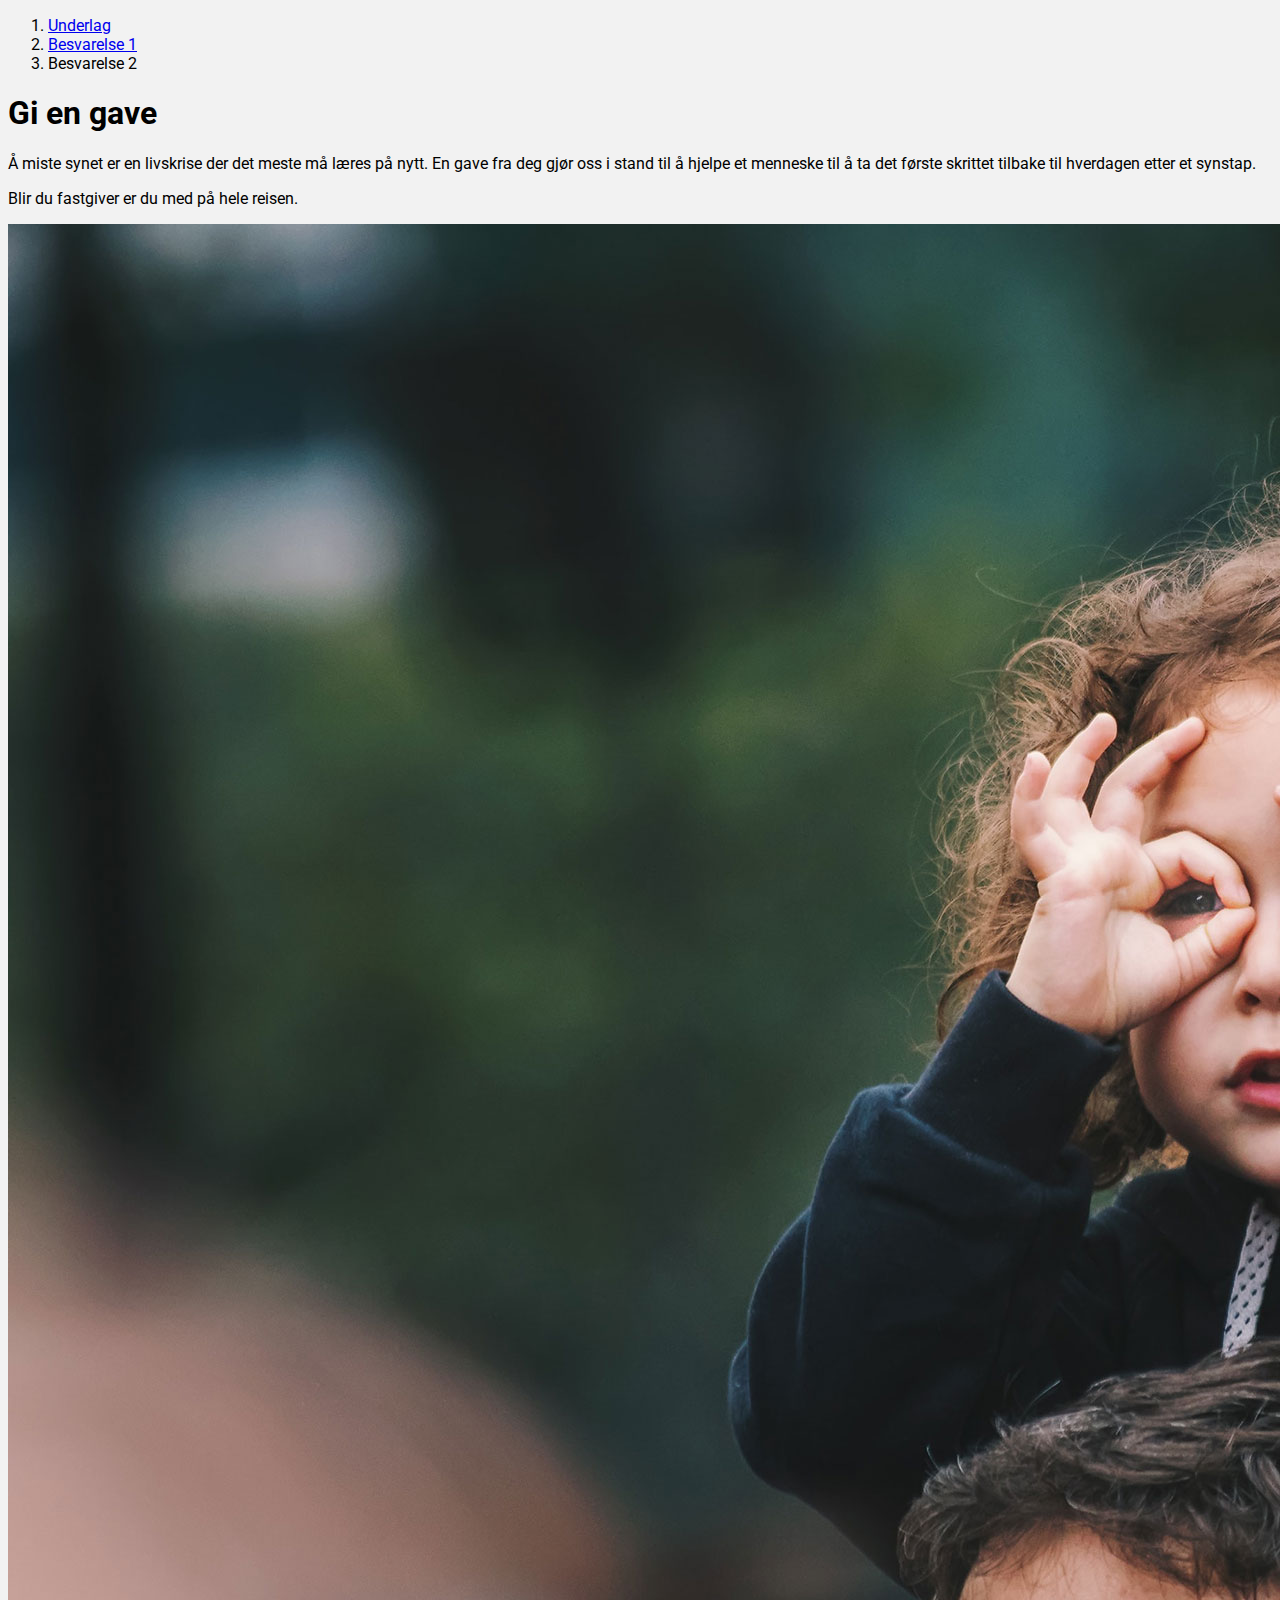
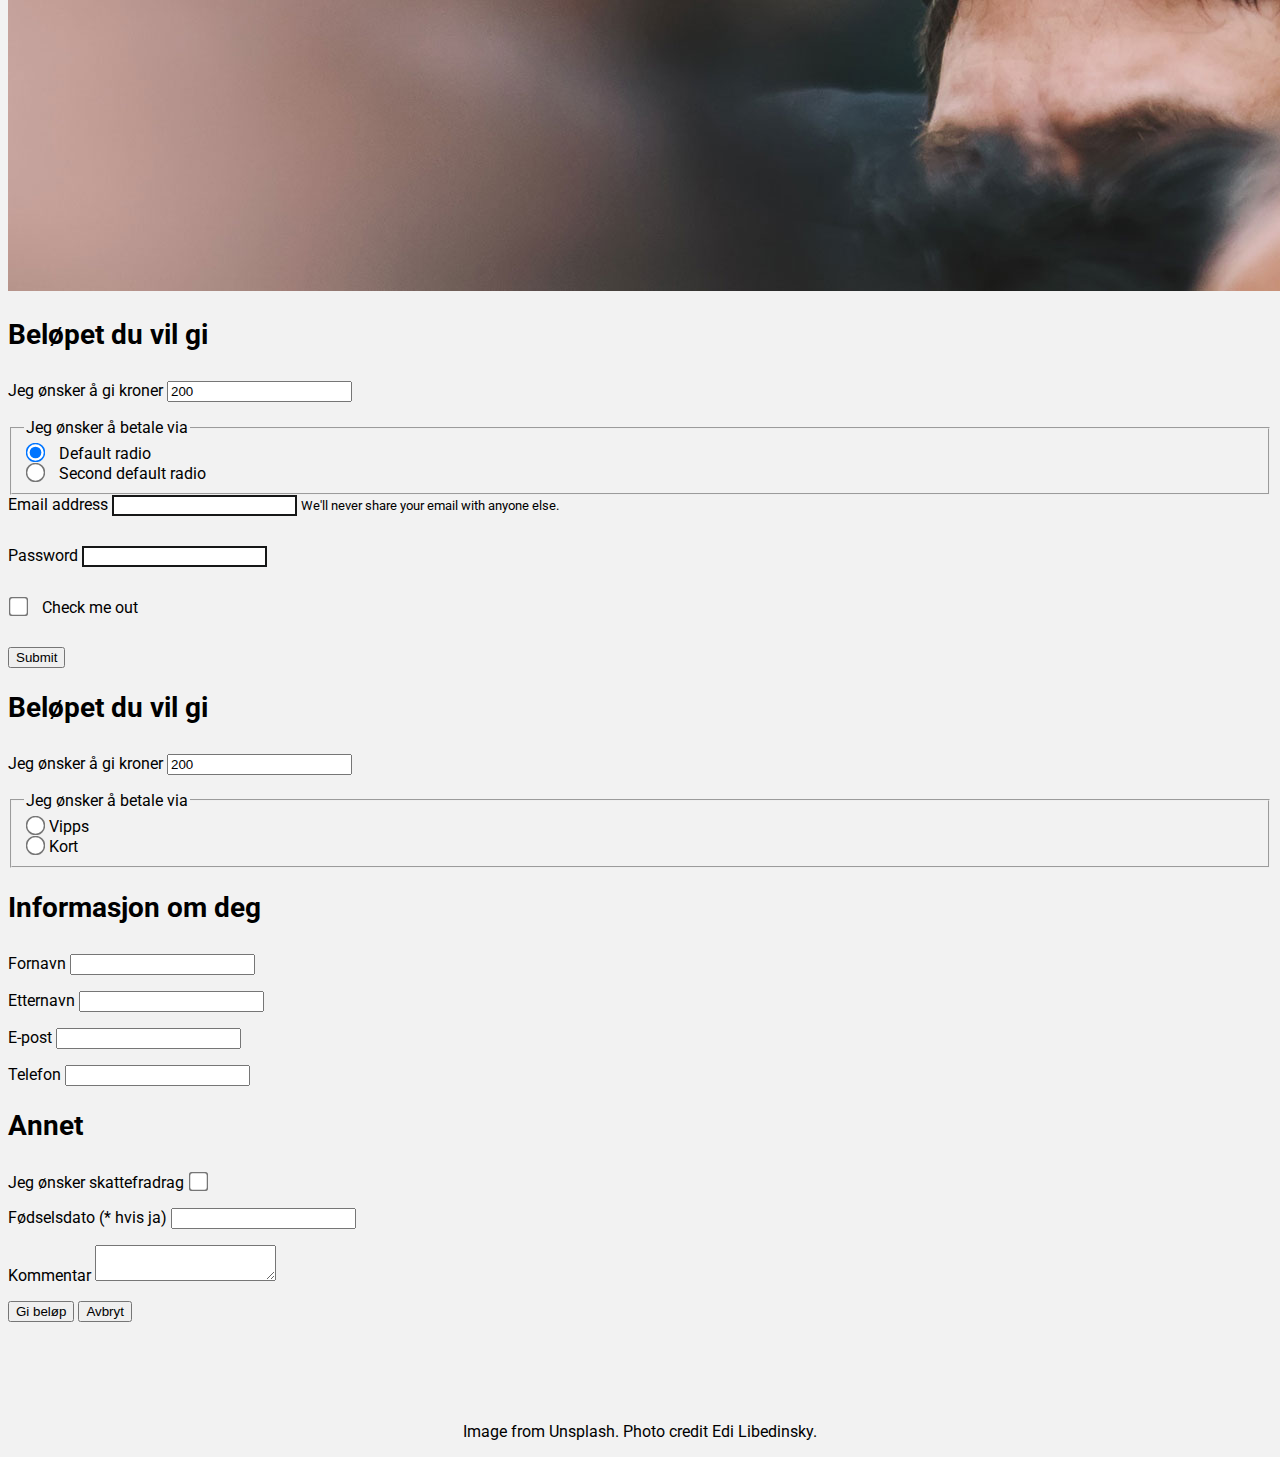
<file: myframework.html>
<!DOCTYPE html>
<html lang="nb">
    <head>
        <meta charset="utf-8" />
        <meta name="viewport" content="width=device-width, initial-scale=1" />
        <meta name="description" content="Bli fast giver og bidra til en bedre hverdag for mennesker med synstap." />
        <title>Gi en gave | Line</title>
        <link rel="preconnect" href="https://fonts.googleapis.com" />
        <link rel="preconnect" href="https://fonts.gstatic.com" crossorigin />
        <link href="https://fonts.googleapis.com/css2?family=Roboto&display=swap" rel="stylesheet" />
        <link
            rel="stylesheet"
            href="https://cdn.jsdelivr.net/npm/bootstrap@4.5.3/dist/css/bootstrap.min.css"
            integrity="sha384-TX8t27EcRE3e/ihU7zmQxVncDAy5uIKz4rEkgIXeMed4M0jlfIDPvg6uqKI2xXr2"
            crossorigin="anonymous"
        />
        <link href="css/style.css" rel="stylesheet" />
    </head>
    <body>
        <header>
            <nav aria-label="breadcrumb">
                <ol class="breadcrumb">
                    <li class="breadcrumb-item"><a href="index.html">Underlag</a></li>
                    <li class="breadcrumb-item"><a href="mytake.html">Besvarelse 1</a></li>
                    <li class="breadcrumb-item active" aria-current="page">Besvarelse 2</li>
                </ol>
            </nav>
        </header>

        <section class="intro-section">
            <div>
                <h1>Gi en gave</h1>
                <p>
                    Å miste synet er en livskrise der det meste må læres på nytt. En gave fra deg gjør oss i stand til å hjelpe et menneske til å ta det første
                    skrittet tilbake til hverdagen etter et synstap.
                </p>
                <p>Blir du fastgiver er du med på hele reisen.</p>
            </div>
            <div>
                <img
                    src="assets/images/libedinsky-unsplash.jpg"
                    alt="En jente sitter på skuldrene til en voksen. Ved å holde tommel og pekefinger sammen lager jenta noe som ligner på briller med hendene sine som hun holder foran øynene."
                />
            </div>

            <form>
                <div class="amount-section">
                    <h2>Beløpet du vil gi</h2>
                    <p>
                        <label for="amount">Jeg ønsker å gi kroner</label>
                        <input type="number" name="amount" id="amount" value="200" min="50" aria-required="true" required />
                    </p>
                    <fieldset>
                        <legend>Jeg ønsker å betale via</legend>
                        <div class="form-check">
                            <input class="form-check-input" type="radio" name="exampleRadios" id="exampleRadios1" value="option1" checked />
                            <label class="form-check-label" for="exampleRadios1"> Default radio </label>
                        </div>
                        <div class="form-check">
                            <input class="form-check-input" type="radio" name="exampleRadios" id="exampleRadios2" value="option2" />
                            <label class="form-check-label" for="exampleRadios2"> Second default radio </label>
                        </div>
                    </fieldset>
                </div>

                <div class="form-group">
                    <label for="exampleInputEmail1">Email address</label>
                    <input type="email" class="form-control" id="exampleInputEmail1" aria-describedby="emailHelp" />
                    <small id="emailHelp" class="form-text text-muted">We'll never share your email with anyone else.</small>
                </div>
                <div class="form-group">
                    <label for="exampleInputPassword1">Password</label>
                    <input type="password" class="form-control" id="exampleInputPassword1" />
                </div>
                <div class="form-group form-check">
                    <input type="checkbox" class="form-check-input" id="exampleCheck1" />
                    <label class="form-check-label" for="exampleCheck1">Check me out</label>
                </div>
                <button type="submit" class="btn btn-primary">Submit</button>
            </form>
        </section>
        <form>
            <div class="amount-section">
                <h2>Beløpet du vil gi</h2>
                <p>
                    <label for="amount">Jeg ønsker å gi kroner</label>
                    <input type="number" name="amount" id="amount" value="200" min="50" aria-required="true" required />
                </p>
                <fieldset>
                    <legend>Jeg ønsker å betale via</legend>
                    <div class="radio-buttons-container">
                        <div>
                            <input type="radio" id="vipps" name="payment" aria-required="true" required />
                            <label for="vipps" class="radio-label">Vipps</label>
                        </div>
                        <div>
                            <input type="radio" id="kort" name="payment" aria-required="true" required />
                            <label for="kort" class="radio-label">Kort</label>
                        </div>
                    </div>
                </fieldset>
            </div>
            <section>
                <h2>Informasjon om deg</h2>
                <p class="input-container">
                    <label for="fornavn">Fornavn</label>
                    <input type="text" id="fornavn" aria-required="true" required />
                </p>
                <p class="input-container">
                    <label for="etternavn">Etternavn</label>
                    <input type="text" id="etternavn" aria-required="true" required />
                </p>
                <p class="input-container">
                    <label for="email">E-post</label>
                    <input type="text" id="email" aria-required="true" required />
                </p>
                <p class="input-container">
                    <label for="telefon">Telefon</label>
                    <input type="text" id="telefon" aria-required="true" required />
                </p>
            </section>
            <section class="annet-container">
                <h2>Annet</h2>
                <p>
                    <label for="skattefradrag">Jeg ønsker skattefradrag</label>
                    <input type="checkbox" id="skattefradrag" />
                </p>
                <p>
                    <label>Fødselsdato (* hvis ja)</label>
                    <input type="text" />
                </p>
                <p>
                    <label>Kommentar</label>
                    <textarea></textarea>
                </p>
            </section>

            <button type="submit" class="btn btn-primary btn-lg btn-block">Gi beløp</button>
            <button type="reset" class="btn btn-secondary btn-lg btn-block">Avbryt</button>
        </form>

        <!-- JavaScript bootstrap -->
        <script
            src="https://code.jquery.com/jquery-3.5.1.slim.min.js"
            integrity="sha384-DfXdz2htPH0lsSSs5nCTpuj/zy4C+OGpamoFVy38MVBnE+IbbVYUew+OrCXaRkfj"
            crossorigin="anonymous"
        ></script>
        <script
            src="https://cdn.jsdelivr.net/npm/popper.js@1.16.1/dist/umd/popper.min.js"
            integrity="sha384-9/reFTGAW83EW2RDu2S0VKaIzap3H66lZH81PoYlFhbGU+6BZp6G7niu735Sk7lN"
            crossorigin="anonymous"
        ></script>
        <script
            src="https://cdn.jsdelivr.net/npm/bootstrap@4.5.3/dist/js/bootstrap.min.js"
            integrity="sha384-w1Q4orYjBQndcko6MimVbzY0tgp4pWB4lZ7lr30WKz0vr/aWKhXdBNmNb5D92v7s"
            crossorigin="anonymous"
        ></script>
    </body>
    <footer>
        <p>Image from Unsplash. Photo credit Edi Libedinsky.</p>
    </footer>
</html>
</file>
<file: css/style.css>
body,
nav {
  font-family: "Roboto", sans-serif;
}

main {
  font-size: 18px;
  line-height: 25px;
}
@media (min-width: 1200px) {
  main {
    font-size: 20px;
    line-height: 30px;
  }
}

h1 {
  font-size: 28px;
}
@media (min-width: 1200px) {
  h1 {
    font-size: 32px;
  }
}

h2 {
  font-size: 24px;
  margin-bottom: 20px;
}
@media (min-width: 1200px) {
  h2 {
    font-size: 28px;
    margin-bottom: 30px;
  }
}

.heading-skatt {
  margin-top: 80px;
}

.info-felt {
  font-size: 16px;
  margin-top: 50px;
}
@media (min-width: 1200px) {
  .info-felt {
    font-size: 18px;
  }
}

@media (min-width: 1200px) {
  .lead {
    font-size: 22px;
    line-height: 30px;
  }
}

html {
  margin: 0;
}

body {
  background: #f2f2f2;
}

main {
  padding: 30px;
}
@media (min-width: 640px) {
  main {
    max-width: 500px;
    margin: auto;
  }
}
@media (min-width: 1200px) {
  main {
    max-width: none;
  }
}

.jumbotron {
  background: #f2f2f2;
  padding: 0;
}
@media (min-width: 1200px) {
  .jumbotron {
    max-width: 1000px;
    display: flex;
    align-items: center;
    justify-content: center;
    gap: 50px;
    margin: auto;
  }
}
.jumbotron .image-banner {
  max-width: 100%;
}

@media (min-width: 1200px) {
  .laptop-container,
.btn {
    max-width: 500px;
    margin: auto;
  }
}

footer {
  text-align: center;
  margin-top: 100px;
}

form input[type=radio],
form input[type=checkbox] {
  transform: scale(1.5);
}
form .form-group input,
form #kommentar {
  border: 2px solid #161717;
}
form .form-check-label {
  margin-left: 10px;
}
form .donasjon-container {
  background-color: #525a64;
  color: #f2f2f2;
  margin: 50px -30px;
  padding: 50px 30px;
}
form .donasjon-container #amount {
  max-width: 80px;
  padding: 5px;
  margin-left: 10px;
}
form .donasjon-container legend {
  font-size: 18px;
  margin-top: 30px;
}
form .donasjon-container .form-check {
  padding-top: 15px;
}
form .form-group {
  margin-bottom: 30px;
}
form .form-group label {
  margin-bottom: -10px;
}
form .skattefradrag-skjultinnhold {
  display: none;
}
form #btn-gi,
form #btn-avbryt {
  color: #f2f2f2;
}
form #btn-gi {
  background-color: #525a64;
  border: 2px solid #525a64;
  margin-top: 50px;
  margin-bottom: 25px;
}
form #btn-avbryt {
  background-color: #161717;
  border: 2px solid #161717;
}

.form-error {
  display: none;
  border: 2px solid #b90d17;
  background-color: #fee7e8;
  color: #b90d17;
  padding: 5px 10px;
  font-size: 16px;
}

.fa-circle-xmark {
  font-size: 22px;
  margin-left: 10px;
  padding-top: 2px;
}/*# sourceMappingURL=style.css.map */
</file>
